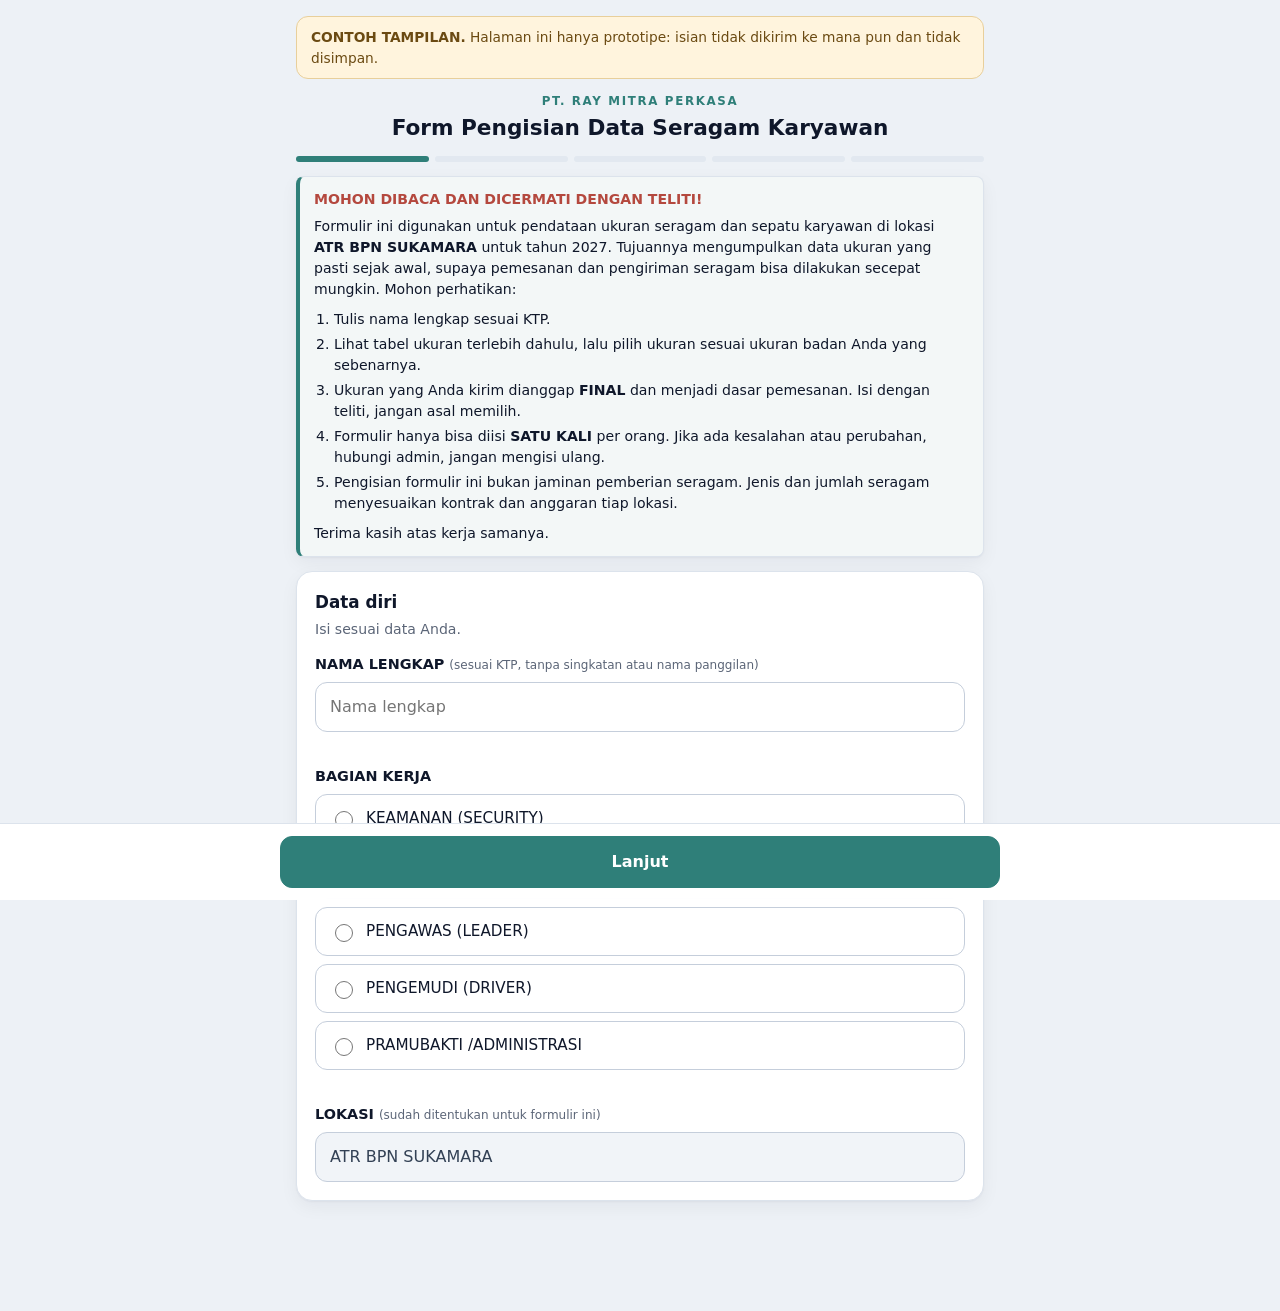
<file: docs/form-ukuran/index.html>
<!doctype html>
<html lang="id">
<head>
<meta charset="utf-8">
<meta name="viewport" content="width=device-width, initial-scale=1">
<title>Form Pengisian Data Seragam Karyawan</title>
<style>
  :root { --bg:#EDF1F6; --panel:#FFFFFF; --stroke:#DCE3EC; --text:#0F172A; --muted:#5B6577; --accent:#2F7F79; --accent2:#246560; --warn:#A8743A; --bad:#B4483E; --track:#E2E8F0; }
  * { box-sizing:border-box; }
  body { margin:0; background:var(--bg); color:var(--text); font:16px/1.5 system-ui, "Segoe UI", Roboto, sans-serif; }
  .wrap { max-width:720px; margin:0 auto; padding:16px 16px 96px; }
  .contoh { background:#FFF4DD; border:1px solid #E8CF9B; color:#6B4A12; border-radius:12px; padding:10px 14px; font-size:.86rem; margin-bottom:14px; }
  header.kop { text-align:center; margin:6px 0 14px; }
  header.kop .p { font-size:.74rem; letter-spacing:.14em; font-weight:700; color:var(--accent); }
  header.kop h1 { font-size:1.35rem; margin:4px 0 0; line-height:1.25; }
  .langkah { display:flex; gap:6px; margin:0 0 14px; }
  .langkah i { flex:1; height:6px; border-radius:99px; background:var(--track); }
  .langkah i.on { background:var(--accent); }
  .kartu { background:var(--panel); border:1px solid var(--stroke); border-radius:16px; padding:18px; box-shadow:0 1px 2px rgba(15,23,42,.04), 0 6px 18px rgba(15,23,42,.05); margin-bottom:14px; }
  .kartu h2 { font-size:1.05rem; margin:0 0 4px; }
  .kartu .sub { color:var(--muted); font-size:.88rem; margin:0 0 14px; }
  .info { background:#F3F7F7; border-left:4px solid var(--accent); border-radius:8px; padding:12px 14px; font-size:.88rem; }
  .info b.t { display:block; color:var(--bad); margin-bottom:6px; }
  .info ol { margin:8px 0; padding-left:20px; } .info li { margin:4px 0; }
  label.f { display:block; font-weight:600; font-size:.9rem; margin:14px 0 6px; }
  label.f small { font-weight:400; color:var(--muted); }
  input[type=text] { width:100%; padding:12px 14px; border:1px solid #C5CEDB; border-radius:12px; font:inherit; background:#fff; }
  input[type=text]:focus { outline:2px solid var(--accent); border-color:transparent; }
  input[readonly] { background:#F1F4F8; color:#334155; }
  .err { color:var(--bad); font-size:.82rem; margin-top:6px; min-height:1.1em; }
  .pil { display:flex; flex-direction:column; gap:8px; }
  .pil label { display:flex; align-items:center; gap:10px; padding:12px 14px; border:1px solid #C5CEDB; border-radius:12px; cursor:pointer; background:#fff; font-size:.95rem; }
  .pil label:has(input:checked) { border-color:var(--accent); background:#EAF4F2; font-weight:600; }
  .pil input { accent-color:var(--accent); width:18px; height:18px; }
  .gbr { display:block; width:100%; border:1px solid var(--stroke); border-radius:12px; margin:8px 0 4px; cursor:zoom-in; background:#fff; }
  .gket { font-size:.78rem; color:var(--muted); margin:0 0 12px; }
  .chip-grid { display:grid; grid-template-columns:repeat(auto-fill, minmax(72px, 1fr)); gap:8px; }
  .chip-grid label { justify-content:center; padding:14px 6px; font-size:1.05rem; font-weight:600; }
  .chip-grid input { position:absolute; opacity:0; pointer-events:none; }
  .chip-grid label:has(input:checked) { background:var(--accent); border-color:var(--accent); color:#fff; }
  .chip-grid label:has(input:focus-visible) { outline:2px solid var(--accent2); outline-offset:2px; }
  .bar { position:fixed; left:0; right:0; bottom:0; background:rgba(255,255,255,.96); border-top:1px solid var(--stroke); padding:12px 16px; backdrop-filter:blur(6px); }
  .bar .in { max-width:720px; margin:0 auto; display:flex; gap:10px; }
  button { font:inherit; border-radius:12px; padding:13px 18px; border:1px solid #C5CEDB; background:#fff; cursor:pointer; font-weight:600; }
  button.utama { background:var(--accent); color:#fff; border-color:var(--accent); flex:1; }
  button.utama:disabled { opacity:.45; cursor:not-allowed; }
  .ring { width:100%; border-collapse:collapse; font-size:.95rem; } .ring td { padding:10px 4px; border-bottom:1px solid var(--stroke); vertical-align:top; } .ring td:first-child { color:var(--muted); width:42%; } .ring tr:last-child td { border:0; }
  .cek { display:flex; gap:10px; align-items:flex-start; margin:14px 0 0; padding:12px 14px; border:1px solid #E8CF9B; background:#FFF9EC; border-radius:12px; font-size:.9rem; }
  .cek input { margin-top:3px; accent-color:var(--accent); width:18px; height:18px; flex:none; }
  .ok { text-align:center; padding:30px 10px; } .ok .c { width:64px; height:64px; margin:0 auto 12px; border-radius:50%; background:#EAF4F2; color:var(--accent); display:grid; place-items:center; font-size:2rem; }
  .lb { position:fixed; inset:0; background:rgba(15,23,42,.88); display:none; align-items:center; justify-content:center; padding:10px; z-index:9; overflow:auto; }
  .lb.on { display:flex; } .lb img { max-width:none; width:min(1400px, 220vw); border-radius:8px; background:#fff; } .lb span { position:fixed; top:10px; right:14px; color:#fff; font-size:2rem; line-height:1; }
  [hidden] { display:none !important; }
</style>
</head>
<body>
<div class="wrap">
  <div class="contoh"><b>CONTOH TAMPILAN.</b> Halaman ini hanya prototipe: isian tidak dikirim ke mana pun dan tidak disimpan.</div>
  <header class="kop"><div class="p">PT. RAY MITRA PERKASA</div><h1>Form Pengisian Data Seragam Karyawan</h1></header>
  <div class="langkah" id="langkah"><i></i><i></i><i></i><i></i><i></i></div>

  <!-- 1. data diri -->
  <section data-hal="0">
    <div class="kartu info">
      <b class="t">MOHON DIBACA DAN DICERMATI DENGAN TELITI!</b>
      Formulir ini digunakan untuk pendataan ukuran seragam dan sepatu karyawan di lokasi <b id="infoLok"></b> untuk tahun 2027. Tujuannya mengumpulkan data ukuran yang pasti sejak awal, supaya pemesanan dan pengiriman seragam bisa dilakukan secepat mungkin. Mohon perhatikan:
      <ol>
        <li>Tulis nama lengkap sesuai KTP.</li>
        <li>Lihat tabel ukuran terlebih dahulu, lalu pilih ukuran sesuai ukuran badan Anda yang sebenarnya.</li>
        <li>Ukuran yang Anda kirim dianggap <b>FINAL</b> dan menjadi dasar pemesanan. Isi dengan teliti, jangan asal memilih.</li>
        <li>Formulir hanya bisa diisi <b>SATU KALI</b> per orang. Jika ada kesalahan atau perubahan, hubungi admin, jangan mengisi ulang.</li>
        <li>Pengisian formulir ini bukan jaminan pemberian seragam. Jenis dan jumlah seragam menyesuaikan kontrak dan anggaran tiap lokasi.</li>
      </ol>
      Terima kasih atas kerja samanya.
    </div>
    <div class="kartu">
      <h2>Data diri</h2><p class="sub">Isi sesuai data Anda.</p>
      <label class="f" for="nama">NAMA LENGKAP <small>(sesuai KTP, tanpa singkatan atau nama panggilan)</small></label>
      <input type="text" id="nama" autocomplete="name" placeholder="Nama lengkap" inputmode="text">
      <div class="err" id="eNama"></div>
      <label class="f">BAGIAN KERJA</label>
      <div class="pil" id="bagian"></div>
      <div class="err" id="eBagian"></div>
      <label class="f" for="lokasi">LOKASI <small>(sudah ditentukan untuk formulir ini)</small></label>
      <input type="text" id="lokasi" readonly>
    </div>
  </section>

  <!-- 2. baju -->
  <section data-hal="1" hidden>
    <div class="kartu">
      <h2>Ukuran baju</h2><p class="sub">Lihat cara mengukur dan tabel ukuran, lalu pilih ukuran yang paling mendekati. <i>Ketuk gambar untuk memperbesar.</i></p>
      <img class="gbr" src="img/cara-baju.png" alt="Cara mengukur baju"><p class="gket">Cara mengukur baju</p>
      <img class="gbr" src="img/tabel-baju.png" alt="Tabel ukuran baju"><p class="gket">Tabel ukuran baju (cm)</p>
      <label class="f">UKURAN BAJU</label>
      <div class="pil chip-grid" id="uBaju"></div>
      <div class="err" id="eBaju"></div>
    </div>
  </section>

  <!-- 3. celana -->
  <section data-hal="2" hidden>
    <div class="kartu">
      <h2>Ukuran celana</h2><p class="sub">Lihat cara mengukur dan tabel ukuran, lalu pilih ukuran yang paling mendekati. <i>Ketuk gambar untuk memperbesar.</i></p>
      <img class="gbr" src="img/cara-celana.png" alt="Cara mengukur celana"><p class="gket">Cara mengukur celana</p>
      <img class="gbr" src="img/tabel-celana.png" alt="Tabel ukuran celana"><p class="gket">Tabel ukuran celana (cm)</p>
      <label class="f">UKURAN CELANA</label>
      <div class="pil chip-grid" id="uCelana"></div>
      <div class="err" id="eCelana"></div>
    </div>
  </section>

  <!-- 4. sepatu -->
  <section data-hal="3" hidden>
    <div class="kartu">
      <h2>Ukuran sepatu</h2><p class="sub">Pilih nomor sepatu yang biasa Anda pakai.</p>
      <label class="f">UKURAN SEPATU</label>
      <div class="pil chip-grid" id="uSepatu"></div>
      <div class="err" id="eSepatu"></div>
    </div>
  </section>

  <!-- 5. periksa -->
  <section data-hal="4" hidden>
    <div class="kartu" id="periksa">
      <h2>Periksa kembali</h2><p class="sub">Ukuran yang dikirim dianggap final.</p>
      <table class="ring" id="ringkas"></table>
      <label class="cek"><input type="checkbox" id="final"><span>Saya sudah memeriksa dan memastikan data di atas benar. Saya mengerti bahwa ukuran ini <b>final</b> dan formulir tidak bisa diisi ulang.</span></label>
    </div>
  </section>

  <section data-hal="5" hidden>
    <div class="kartu ok"><div class="c">✓</div><h2>Terima kasih</h2>
      <p class="sub">Data ukuran Anda sudah tercatat. Jika ada kesalahan atau perubahan, hubungi admin.</p>
      <p class="sub"><i>(Contoh tampilan: tidak ada data yang dikirim.)</i></p></div>
  </section>
</div>

<div class="bar" id="bar"><div class="in"><button id="kembali" type="button" hidden>Kembali</button><button class="utama" id="lanjut" type="button">Lanjut</button></div></div>
<div class="lb" id="lb"><span>×</span><img alt=""></div>

<script>
(function () {
  const $ = id => document.getElementById(id);
  const lokasi = (new URLSearchParams(location.search).get('lokasi') || 'ATR BPN SUKAMARA').toUpperCase();
  const BAGIAN = ['KEAMANAN (SECURITY)', 'KEBERSIHAN (CLEANING SERVICE)', 'PENGAWAS (LEADER)', 'PENGEMUDI (DRIVER)', 'PRAMUBAKTI /ADMINISTRASI'];
  // pilihan mengikuti tabel pada gambar petunjuk
  const BAJU = ['S', 'M', 'L', 'XL', 'XXL', 'L4', 'L5', 'L6', 'L7'];
  const CELANA = ['30', '32', '34', '36', '38', '40', '42', '44'];
  const SEPATU = ['36', '37', '38', '39', '40', '41', '42', '43', '44', '45', '46', '47'];
  const S = { hal: 0, nama: '', bagian: '', baju: '', celana: '', sepatu: '' };
  $('infoLok').textContent = lokasi; $('lokasi').value = lokasi;
  $('bagian').innerHTML = BAGIAN.map(b => `<label><input type="radio" name="bagian" value="${b}"><span>${b}</span></label>`).join('');
  const chips = (id, nama, arr) => { $(id).innerHTML = arr.map(v => `<label><input type="radio" name="${nama}" value="${v}"><span>${v}</span></label>`).join(''); };
  chips('uBaju', 'baju', BAJU); chips('uCelana', 'celana', CELANA); chips('uSepatu', 'sepatu', SEPATU);

  const NAMA_OK = /^[A-Za-z][A-Za-z .,'-]{2,}$/;
  const cek = [
    () => { const n = $('nama').value.trim().replace(/\s+/g, ' '); S.nama = n; S.bagian = (document.querySelector('input[name=bagian]:checked') || {}).value || '';
      $('eNama').textContent = NAMA_OK.test(n) ? '' : 'Tulis nama lengkap sesuai KTP, hanya huruf (minimal 3 karakter).';
      $('eBagian').textContent = S.bagian ? '' : 'Pilih bagian kerja.'; return NAMA_OK.test(n) && !!S.bagian; },
    () => pilih('baju', 'eBaju', 'ukuran baju'), () => pilih('celana', 'eCelana', 'ukuran celana'), () => pilih('sepatu', 'eSepatu', 'ukuran sepatu'),
    () => $('final').checked
  ];
  function pilih(k, e, t) { S[k] = (document.querySelector(`input[name=${k}]:checked`) || {}).value || ''; $(e).textContent = S[k] ? '' : 'Pilih ' + t + '.'; return !!S[k]; }

  function tampil() {
    document.querySelectorAll('[data-hal]').forEach(s => { s.hidden = Number(s.dataset.hal) !== S.hal; });
    [...$('langkah').children].forEach((i, n) => i.classList.toggle('on', n <= S.hal));
    $('langkah').hidden = S.hal > 4; $('bar').hidden = S.hal > 4;
    $('kembali').hidden = S.hal === 0; $('lanjut').textContent = S.hal === 4 ? 'Kirim' : 'Lanjut';
    $('lanjut').disabled = S.hal === 4 && !$('final').checked;
    if (S.hal === 4) $('ringkas').innerHTML = [['Nama lengkap', S.nama], ['Bagian kerja', S.bagian], ['Lokasi', lokasi], ['Ukuran baju', S.baju], ['Ukuran celana', S.celana], ['Ukuran sepatu', S.sepatu]].map(([a, b]) => `<tr><td>${a}</td><td><b>${b.replace(/[<>&]/g, '')}</b></td></tr>`).join('');
    window.scrollTo({ top: 0, behavior: 'smooth' });
  }
  $('lanjut').onclick = () => { if (!cek[S.hal]()) return; S.hal++; tampil(); };
  $('kembali').onclick = () => { S.hal = Math.max(0, S.hal - 1); tampil(); };
  $('final').onchange = () => { $('lanjut').disabled = !$('final').checked; };
  document.addEventListener('click', e => { const g = e.target.closest('img.gbr'); if (g) { $('lb').querySelector('img').src = g.src; $('lb').classList.add('on'); } else if (e.target.closest('#lb')) $('lb').classList.remove('on'); });
  tampil();
})();
</script>
</body>
</html>
</file>
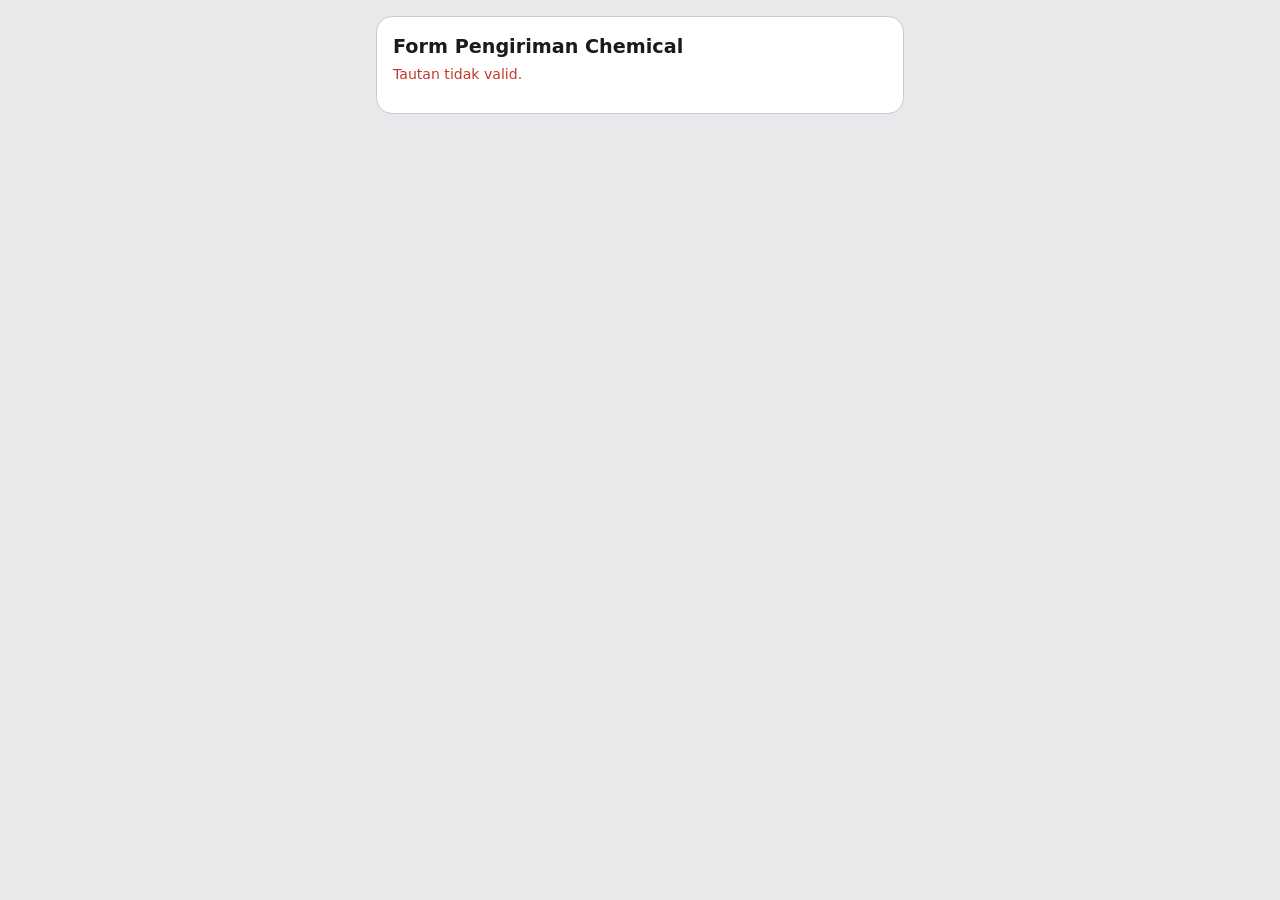
<file: docs/chemical/kirim.html>
<!doctype html>
<html lang="id">
<head>
<meta charset="utf-8">
<meta name="viewport" content="width=device-width, initial-scale=1">
<meta name="robots" content="noindex, nofollow">
<meta name="color-scheme" content="light">
<title>Form Pengiriman Chemical</title>
<style>
  :root { --bg:#e9e9ec; --kartu:#fff; --teks:#1b1b1f; --redup:#6b6b73; --garis:#c9c9d0; --bahaya:#c0392b; --ok:#1e8e4e; --aksen:#0070c0; }
  @media (prefers-color-scheme: dark) { :root { --bg:#121214; --kartu:#1c1c20; --teks:#ececf0; --redup:#9a9aa4; --garis:#3a3a42; --bahaya:#ef6b5b; --ok:#4cc27f; --aksen:#59a9ee; } }
  * { box-sizing:border-box; }
  html, body { margin:0; background:var(--bg); color:var(--teks); font:16px/1.5 system-ui, -apple-system, "Segoe UI", sans-serif; }
  main { max-width:560px; margin:0 auto; padding:16px 16px 60px; }
  .kartu { background:var(--kartu); border:1px solid var(--garis); border-radius:16px; padding:16px; margin-bottom:14px; }
  h1 { font-size:1.2rem; margin:0 0 2px; } h2 { font-size:1rem; margin:0 0 10px; }
  .sub { color:var(--redup); font-size:.88rem; margin:0 0 12px; }
  .rl { display:flex; justify-content:space-between; gap:12px; padding:6px 0; border-bottom:1px solid var(--garis); font-size:.9rem; }
  .rl:last-child { border-bottom:0; } .rl span:first-child { color:var(--redup); } .rl span:last-child { text-align:right; font-weight:600; }
  label { display:block; font-weight:600; font-size:.88rem; margin:12px 0 5px; }
  input[type=text], textarea, select { width:100%; padding:11px 12px; border:1px solid var(--garis); border-radius:12px; background:transparent; color:inherit; font:inherit; }
  textarea { min-height:80px; resize:vertical; }
  .brg { display:flex; align-items:center; gap:12px; padding:10px 0; border-bottom:1px solid var(--garis); cursor:pointer; margin:0; font-weight:400; }
  .brg:last-child { border-bottom:0; } .brg input { width:22px; height:22px; flex:none; accent-color:var(--ok); }
  .brg .nm { flex:1; min-width:0; } .brg .nm b { display:block; font-weight:600; } .brg .qt { font-weight:700; white-space:nowrap; }
  .pil { display:flex; flex-direction:column; gap:8px; } .pil label { display:flex; align-items:center; gap:10px; margin:0; padding:11px 12px; border:1px solid var(--garis); border-radius:12px; font-weight:600; cursor:pointer; }
  .pil input { width:20px; height:20px; accent-color:var(--aksen); }
  .aksi { display:flex; gap:8px; margin-top:6px; } .aksi .tombol { flex:1; padding:11px 12px; border-radius:12px; border:1px solid var(--garis); background:transparent; color:inherit; font:inherit; text-align:center; cursor:pointer; margin:0; font-weight:600; }
  .foto { display:flex; flex-wrap:wrap; gap:8px; margin-top:10px; } .foto div { position:relative; } .foto img { width:92px; height:92px; object-fit:cover; border-radius:10px; border:1px solid var(--garis); }
  .foto button { position:absolute; top:-6px; right:-6px; width:24px; height:24px; border-radius:50%; border:0; background:var(--bahaya); color:#fff; font-size:.9rem; line-height:1; }
  #kamera { position:fixed; inset:0; background:#000; z-index:50; display:none; flex-direction:column; }
  #kamera.buka { display:flex; } #kamera video { flex:1; min-height:0; width:100%; object-fit:cover; background:#000; }
  #kamera .bar { display:flex; align-items:center; justify-content:space-between; gap:12px; padding:14px 18px calc(14px + env(safe-area-inset-bottom)); background:#000; color:#fff; }
  #kamera button { border:0; border-radius:99px; font:inherit; font-weight:700; cursor:pointer; }
  #kamera .tutup { background:#333; color:#fff; padding:12px 20px; } #kamera .jepret { width:72px; height:72px; background:#fff; border:5px solid #888; }
  #kamera .info { font-size:.85rem; min-width:90px; }
  .kirim { width:100%; padding:14px; border-radius:14px; border:0; background:var(--aksen); color:#fff; font:inherit; font-weight:700; font-size:1.02rem; cursor:pointer; }
  .kirim:disabled { opacity:.6; } #pesan { margin-top:10px; font-size:.92rem; } .gagal { color:var(--bahaya); } .sukses { color:var(--ok); font-weight:600; }
</style>
</head>
<body>
<main>
  <div class="kartu" id="info"><h1>Form Pengiriman Chemical</h1><p class="sub" id="sub">Memuat daftar barang…</p><div id="meta"></div></div>
  <form id="f" hidden>
    <div class="kartu"><h2>1. Lokasi dan pengirim</h2>
      <label for="lok">Lokasi tujuan</label><select id="lok"></select>
      <label for="pengirim">Nama Anda (yang mengantar)</label><input type="text" id="pengirim" maxlength="120" required autocomplete="name"></div>
    <div id="bagian" hidden>
    <div class="kartu"><h2>2. Barang yang diantar</h2><p class="sub">Centang barang yang sudah diturunkan di lokasi.</p><div id="barang"></div></div>
    <div class="kartu"><h2>3. Foto pengiriman</h2><p class="sub">Foto barang di lokasi dan serah terima (maksimal 8 foto).</p>
      <div class="aksi"><button type="button" class="tombol" id="btnKamera">📷 Ambil foto</button><label class="tombol" for="fotoIn">🖼️ Pilih dari galeri</label></div>
      <div class="sub" id="infoFoto" style="margin:8px 0 0"></div>
      <input type="file" id="fotoKamera" accept="image/*" capture="environment" hidden><input type="file" id="fotoIn" accept="image/*" multiple hidden><div class="foto" id="foto"></div></div>
    <div class="kartu"><h2>4. Penerima dan kondisi</h2>
      <label for="penerima">Nama penerima</label><input type="text" id="penerima" maxlength="120" required autocomplete="off">
      <label for="jabatan">Jabatan (opsional)</label><input type="text" id="jabatan" maxlength="80" autocomplete="off" placeholder="Misalnya: Staf umum">
      <label>Kondisi barang</label>
      <div class="pil"><label><input type="radio" name="kondisi" value="sesuai" checked> Semua sesuai</label><label><input type="radio" name="kondisi" value="kurang"> Ada yang kurang</label><label><input type="radio" name="kondisi" value="rusak"> Ada yang rusak</label></div>
      <label for="catatan">Catatan <span class="sub" id="wajibCat" style="margin:0"></span></label><textarea id="catatan" maxlength="500" placeholder="Opsional bila semua sesuai"></textarea></div>
    <button class="kirim" id="kirim" type="submit">Kirim laporan pengiriman</button></div>
    <div id="pesan" role="status"></div>
  </form>
</main>
<div id="kamera" role="dialog" aria-label="Kamera"><video id="video" playsinline autoplay muted></video><div class="bar"><button type="button" class="tutup" id="kTutup">Selesai</button><button type="button" class="jepret" id="kJepret" aria-label="Ambil foto"></button><div class="info" id="kInfo">0 foto</div></div></div>
<script>
  const FN = 'https://vqcusagijiavaoljfrib.supabase.co/functions/v1/kirim-chemical';
  const BULAN = ['Januari', 'Februari', 'Maret', 'April', 'Mei', 'Juni', 'Juli', 'Agustus', 'September', 'Oktober', 'November', 'Desember'];
  const t = new URLSearchParams(location.search).get('t') || '';
  const $ = i => document.getElementById(i), esc = s => String(s == null ? '' : s).replace(/[&<>"]/g, c => ({ '&': '&amp;', '<': '&lt;', '>': '&gt;', '"': '&quot;' }[c]));
  const jml = n => (+n).toLocaleString('id-ID', { maximumFractionDigits: 2 });
  let fotos = [], barang = [], D = null, lokasi = null;
  const NAMA_KEY = 'chemical-kirim-pengirim';
  // foto diperkecil dulu di perangkat agar cepat terkirim
  const kecilkan = file => new Promise((ok, no) => { const img = new Image(), u = URL.createObjectURL(file); img.onload = () => { const m = 1280, s = Math.min(1, m / Math.max(img.width, img.height)), c = document.createElement('canvas'); c.width = Math.round(img.width * s); c.height = Math.round(img.height * s); c.getContext('2d').drawImage(img, 0, 0, c.width, c.height); URL.revokeObjectURL(u); ok(c.toDataURL('image/jpeg', 0.72)); }; img.onerror = () => no(new Error('Foto tidak terbaca')); img.src = u; });
  function renderFoto() { $('foto').innerHTML = fotos.map((f, i) => `<div><img src="${f}" alt="foto ${i + 1}"><button type="button" data-fx="${i}" aria-label="Hapus foto">×</button></div>`).join(''); }
  const infoFoto = (x, galat) => { const e = $('infoFoto'); e.textContent = x || ''; e.style.color = galat ? 'var(--bahaya)' : ''; };
  $('fotoKamera').onchange = $('fotoIn').onchange = async e => {
    let gagal = 0; for (const f of [...e.target.files]) { if (fotos.length >= 8) { infoFoto('Maksimal 8 foto.', true); break; } try { fotos.push(await kecilkan(f)); } catch (x) { gagal++; } }
    e.target.value = ''; renderFoto(); if (gagal) infoFoto(gagal + ' foto gagal dibaca (format tidak didukung). Coba ambil ulang atau pilih foto lain.', true); else infoFoto('');
  };
  // kamera di dalam halaman: pratinjau langsung + tombol jepret
  let aliran = null;
  const tutupKamera = () => { if (aliran) aliran.getTracks().forEach(x => x.stop()); aliran = null; $('kamera').classList.remove('buka'); renderFoto(); };
  $('btnKamera').onclick = async () => {
    infoFoto('');
    if (fotos.length >= 8) { infoFoto('Maksimal 8 foto.', true); return; }
    if (!(navigator.mediaDevices && navigator.mediaDevices.getUserMedia)) { infoFoto('Browser ini tidak mendukung kamera langsung. Membuka kamera bawaan HP…'); $('fotoKamera').click(); return; }
    try {
      aliran = await navigator.mediaDevices.getUserMedia({ video: { facingMode: { ideal: 'environment' }, width: { ideal: 1920 } }, audio: false });
      $('video').srcObject = aliran; await $('video').play().catch(() => {}); $('kInfo').textContent = fotos.length + ' foto'; $('kamera').classList.add('buka');
    } catch (x) {
      infoFoto('Kamera tidak bisa dibuka (' + (x && x.name === 'NotAllowedError' ? 'izin kamera ditolak. Izinkan kamera untuk situs ini, atau buka tautan ini di Chrome/Safari bukan di dalam aplikasi WhatsApp' : 'kamera tidak tersedia') + '). Mencoba kamera bawaan HP…', true);
      $('fotoKamera').click();
    }
  };
  $('kJepret').onclick = () => {
    const v = $('video'); if (!v.videoWidth) return; if (fotos.length >= 8) { $('kInfo').textContent = 'Maksimal 8'; return; }
    const m = 1280, sk = Math.min(1, m / Math.max(v.videoWidth, v.videoHeight)), c = document.createElement('canvas'); c.width = Math.round(v.videoWidth * sk); c.height = Math.round(v.videoHeight * sk);
    c.getContext('2d').drawImage(v, 0, 0, c.width, c.height); fotos.push(c.toDataURL('image/jpeg', 0.72)); $('kInfo').textContent = fotos.length + ' foto ✓'; if (navigator.vibrate) navigator.vibrate(30);
  };
  $('kTutup').onclick = tutupKamera;
  $('foto').onclick = e => { const b = e.target.closest('[data-fx]'); if (b) { fotos.splice(Number(b.dataset.fx), 1); renderFoto(); } };

  const kondisi = () => (document.querySelector('input[name=kondisi]:checked') || {}).value;
  document.addEventListener('change', e => {
    if (e.target.name === 'kondisi') { const w = kondisi() !== 'sesuai'; $('wajibCat').textContent = w ? '(wajib: jelaskan yang kurang atau rusak)' : ''; $('catatan').placeholder = w ? 'Barang apa dan berapa yang kurang/rusak' : 'Opsional bila semua sesuai'; }
    // ada barang belum dicentang: sarankan "Ada yang kurang"
    if (e.target.dataset && e.target.dataset.b !== undefined && document.querySelector('[data-b]:not(:checked)') && kondisi() === 'sesuai') {
      const r = document.querySelector('input[name=kondisi][value=kurang]'); r.checked = true; r.dispatchEvent(new Event('change', { bubbles: true }));
    }
  });

  // pilih lokasi: tampilkan daftar barang lokasi itu; form lain muncul setelah lokasi dipilih
  function pilihLokasi(id) {
    lokasi = (D.lokasi || []).find(l => String(l.id) === String(id)) || null; barang = lokasi ? lokasi.barang || [] : []; fotos = []; renderFoto();
    $('bagian').hidden = !lokasi; if (!lokasi) return;
    $('barang').innerHTML = barang.map((b, i) => `<label class="brg"><input type="checkbox" data-b="${i}" checked><span class="nm"><b>${esc(b.nama)}</b></span><span class="qt">${jml(b.qty)} ${esc(b.satuan)}</span></label>`).join('');
    $('penerima').value = $('jabatan').value = $('catatan').value = ''; document.querySelector('input[name=kondisi][value=sesuai]').checked = true; $('wajibCat').textContent = '';
  }
  $('lok').onchange = e => pilihLokasi(e.target.value);

  async function muat() {
    if (t.length < 32) { $('sub').innerHTML = '<span class="gagal">Tautan tidak valid.</span>'; return; }
    try {
      const r = await fetch(`${FN}?t=${encodeURIComponent(t)}`), j = await r.json();
      if (!r.ok) { $('sub').innerHTML = `<span class="gagal">${esc(j.error || 'Tautan tidak dikenali.')}</span>`; return; }
      D = j; const sisa = (j.lokasi || []).filter(l => !l.sudah);
      $('sub').textContent = 'Form ini khusus untuk orang lapangan yang mengantar chemical. Pilih lokasi tujuan, lalu isi laporannya.';
      $('meta').innerHTML = [['Periode', BULAN[j.bulan - 1] + ' ' + j.tahun], ['Lokasi belum dilaporkan', sisa.length + ' dari ' + (j.lokasi || []).length]].map(([a, b]) => `<div class="rl"><span>${a}</span><span>${esc(b)}</span></div>`).join('');
      if (!['DISETUJUI', 'BELANJA', 'PLOTING', 'PENGIRIMAN', 'DILAPORKAN'].includes(j.status)) { $('meta').innerHTML += '<div class="gagal" style="margin-top:10px">Pengiriman periode ini belum dibuka.</div>'; return; }
      if (!sisa.length) { $('meta').innerHTML += '<div class="sukses" style="margin-top:10px">Semua lokasi sudah dilaporkan. Terima kasih.</div>'; return; }
      $('lok').innerHTML = '<option value="">— Pilih lokasi —</option>' + (j.lokasi || []).map(l => `<option value="${l.id}" ${l.sudah ? 'disabled' : ''}>${esc(l.nama)}${l.sudah ? ' (sudah dilaporkan)' : ''}</option>`).join('');
      try { $('pengirim').value = localStorage.getItem(NAMA_KEY) || ''; } catch (e) {}
      $('f').hidden = false;
    } catch (e) { $('sub').innerHTML = '<span class="gagal">Tidak bisa terhubung. Periksa koneksi lalu muat ulang.</span>'; }
  }
  $('f').onsubmit = async e => {
    e.preventDefault(); const ps = $('pesan'); ps.className = ''; ps.textContent = '';
    const diantar = barang.map((_, i) => document.querySelector(`[data-b="${i}"]`).checked), kur = diantar.filter(x => !x).length, kd = kondisi();
    const salah = !lokasi ? 'Pilih lokasi tujuan.' : !$('pengirim').value.trim() ? 'Isi nama Anda sebagai pengirim.' : !fotos.length ? 'Lampirkan minimal satu foto.' : !$('penerima').value.trim() ? 'Isi nama penerima.' : (kd === 'sesuai' && kur) ? `${kur} barang belum dicentang. Pilih "Ada yang kurang" dan jelaskan pada catatan.` : (kd !== 'sesuai' && !$('catatan').value.trim()) ? 'Jelaskan barang yang kurang atau rusak pada catatan.' : '';
    if (salah) { ps.className = 'gagal'; ps.textContent = salah; return; }
    if (!confirm('Kirim laporan pengiriman? Setelah dikirim tidak bisa diubah.')) return;
    $('kirim').disabled = true; $('kirim').textContent = 'Mengirim…';
    try {
      const r = await fetch(FN, { method: 'POST', headers: { 'Content-Type': 'application/json' }, body: JSON.stringify({ t, lokasi_id: lokasi.id, pengirim: $('pengirim').value, penerima: $('penerima').value, jabatan: $('jabatan').value, kondisi: kd, catatan: $('catatan').value, diantar, foto: fotos }) });
      const j = await r.json().catch(() => ({}));
      if (!r.ok) throw new Error(j.error || 'HTTP ' + r.status);
      try { localStorage.setItem(NAMA_KEY, $('pengirim').value.trim()); } catch (e) {}
      $('f').hidden = true; $('meta').innerHTML += `<div class="sukses" style="margin-top:12px">Laporan pengiriman ${esc(lokasi.nama)} terkirim. Terima kasih.</div><button class="kirim" style="margin-top:12px" onclick="location.reload()">Laporkan lokasi lain</button>`; window.scrollTo({ top: 0 });
    } catch (x) { ps.className = 'gagal'; ps.textContent = 'Gagal: ' + x.message; $('kirim').disabled = false; $('kirim').textContent = 'Kirim laporan pengiriman'; }
  };
  muat();
</script>
</body>
</html>
</file>
